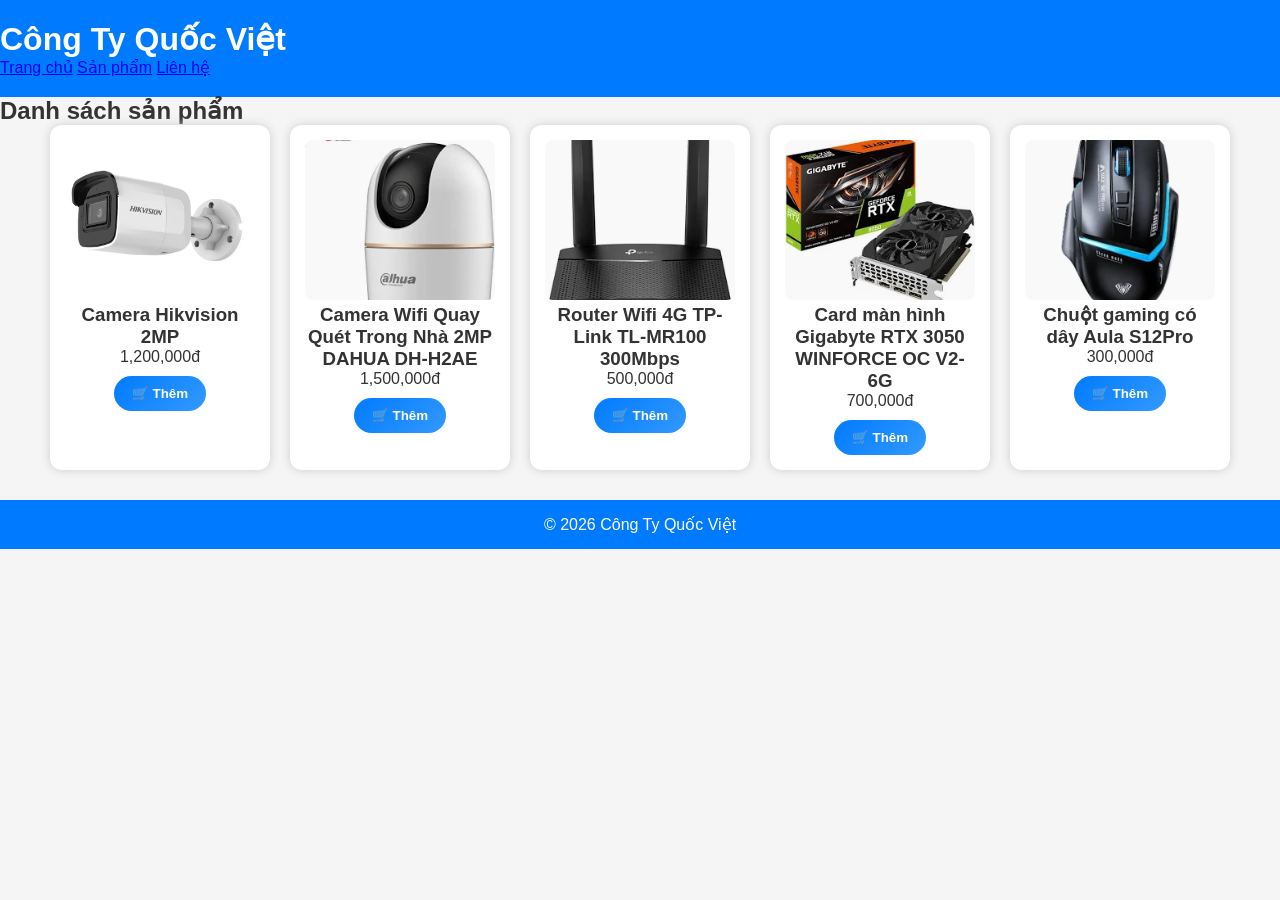
<file: Index.html>
<!DOCTYPE html>
<html lang="vi">
<head>
    <meta charset="UTF-8">
    <title>Công Ty Quốc Việt</title>
    <link rel="stylesheet" href="css/style.css">
</head>
<body onload="loadProducts()">

<header>
    <h1>Công Ty Quốc Việt</h1>
    <nav>
        <a href="#">Trang chủ</a>
        <a href="#">Sản phẩm</a>
        <a href="#">Liên hệ</a>
    </nav>
</header>

<section>
    <h2>Danh sách sản phẩm</h2>
    <div id="productList"></div>
</section>

<footer>
    <p>© 2026 Công Ty Quốc Việt</p>
</footer>

<script src="js/data.js"></script>
<script src="js/main.js"></script>
</body>
</html>
</file>
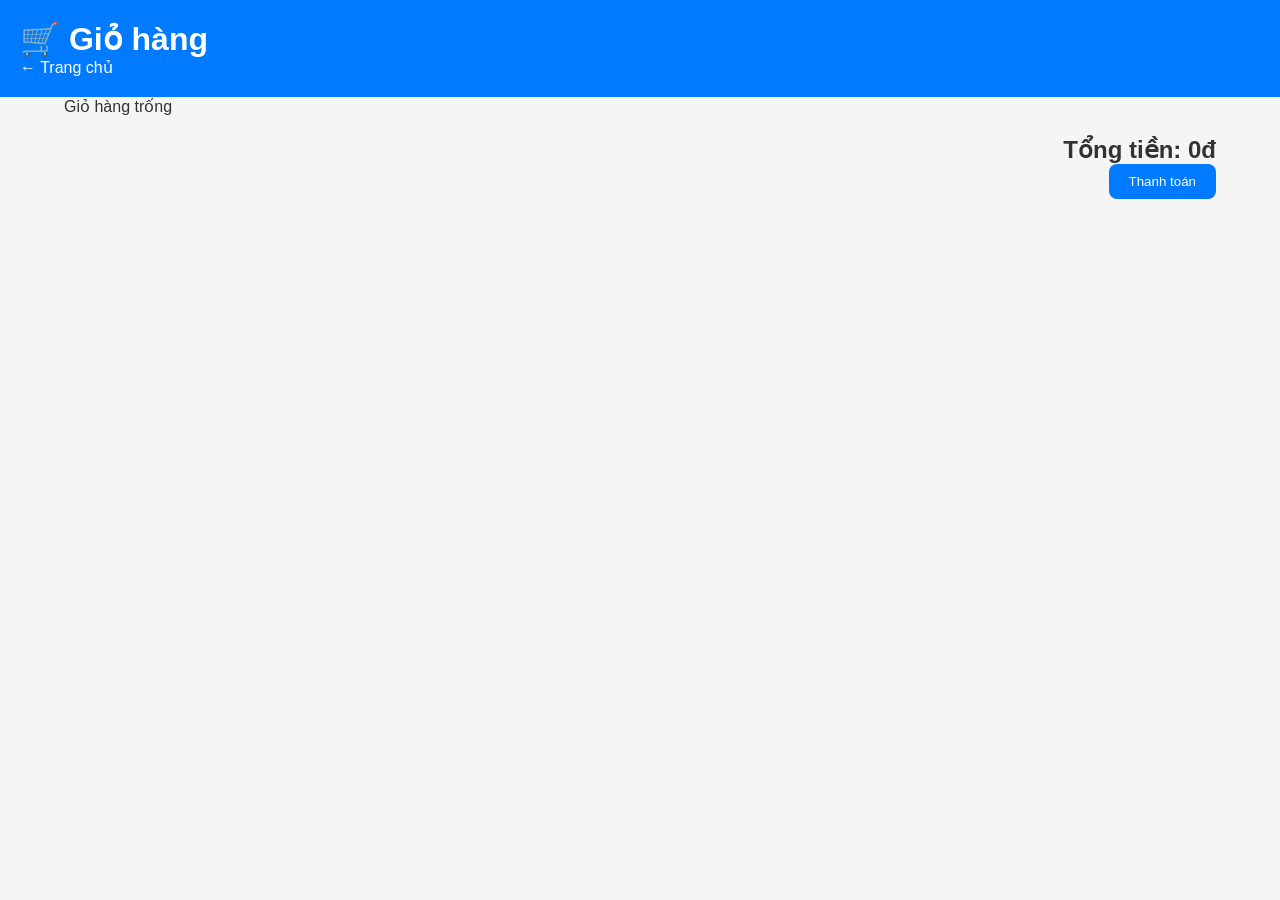
<file: cart.html>
<!<!DOCTYPE html>
<html lang="vi">
<head>
    <meta charset="UTF-8">
    <title>Giỏ hàng</title>
    <link rel="stylesheet" href="css/style.css">
</head>
<body onload="loadCart()">

<header class="cart-header">
    <h1>🛒 Giỏ hàng</h1>
    <a href="index.html">← Trang chủ</a>
</header>

<div class="container">

    <!-- DANH SÁCH -->
    <div id="cartList"></div>

    <!-- TỔNG TIỀN -->
    <div class="cart-summary">
        <h2>Tổng tiền: <span id="totalPrice">0đ</span></h2>
        <button onclick="checkout()">Thanh toán</button>
    </div>

</div>

<!-- SCRIPT (THỨ TỰ RẤT QUAN TRỌNG) -->
<script src="js/data.js"></script>
<script src="js/main.js"></script>
<script src="js/cart.js"></script>

</body>
</html>
</file>
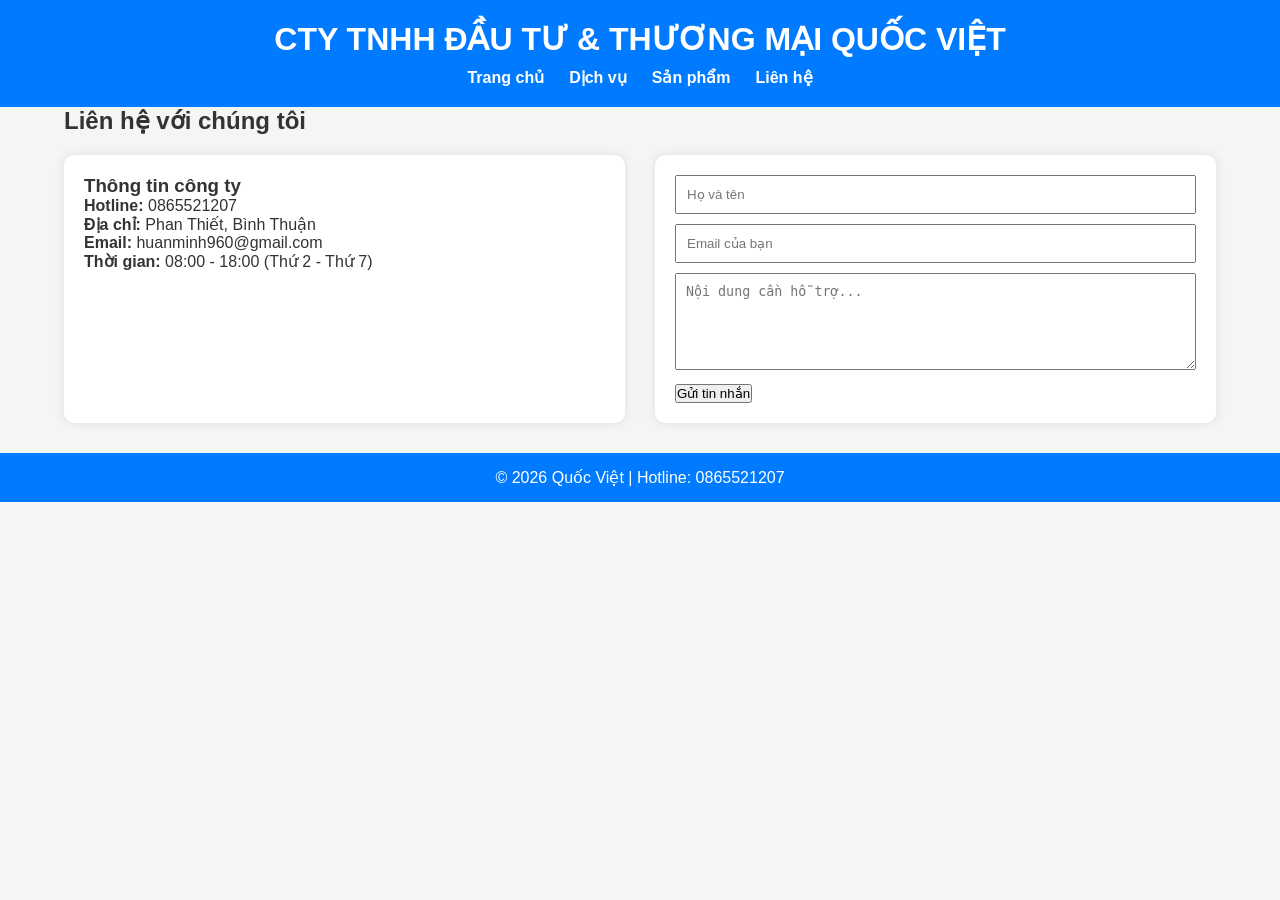
<file: contact.html>
<!DOCTYPE html>
<html lang="vi">
<head>
    <meta charset="UTF-8">
    <title>Liên hệ - Quốc Việt</title>
    <link rel="stylesheet" href="css/style.css">
</head>

<body>

<header>
    <div class="container header-box">
        <h1>CTY TNHH ĐẦU TƯ & THƯƠNG MẠI QUỐC VIỆT</h1>

        <nav class="menu">
            <a href="index.html">Trang chủ</a>
            <a href="service.html">Dịch vụ</a>
            <a href="product.html">Sản phẩm</a>
            <a href="contact.html">Liên hệ</a>
        </nav>
    </div>
</header>

<main class="container contact-page">
    <h2>Liên hệ với chúng tôi</h2>
    
    <div class="contact-wrapper">

        <!-- INFO -->
        <div class="contact-info">
            <h3>Thông tin công ty</h3>
            <p><strong>Hotline:</strong> 0865521207</p>
            <p><strong>Địa chỉ:</strong> Phan Thiết, Bình Thuận</p>
            <p><strong>Email:</strong> huanminh960@gmail.com</p>
            <p><strong>Thời gian:</strong> 08:00 - 18:00 (Thứ 2 - Thứ 7)</p>
        </div>

        <!-- FORM -->
        <div class="contact-form">
            <form onsubmit="return submitForm(event)">
                <input type="text" placeholder="Họ và tên" required>
                <input type="email" placeholder="Email của bạn" required>
                <textarea placeholder="Nội dung cần hỗ trợ..." rows="5" required></textarea>
                <button type="submit">Gửi tin nhắn</button>
            </form>
        </div>

    </div>
</main>

<footer>
    <div class="container">
        <p>© 2026 Quốc Việt | Hotline: 0865521207</p>
    </div>
</footer>

<!-- JS nhỏ cho form -->
<script id="z9g7xp">
function submitForm(e) {
    e.preventDefault();
    alert("Đã gửi thành công!");
}
</script>

</body>
</html>
</file>
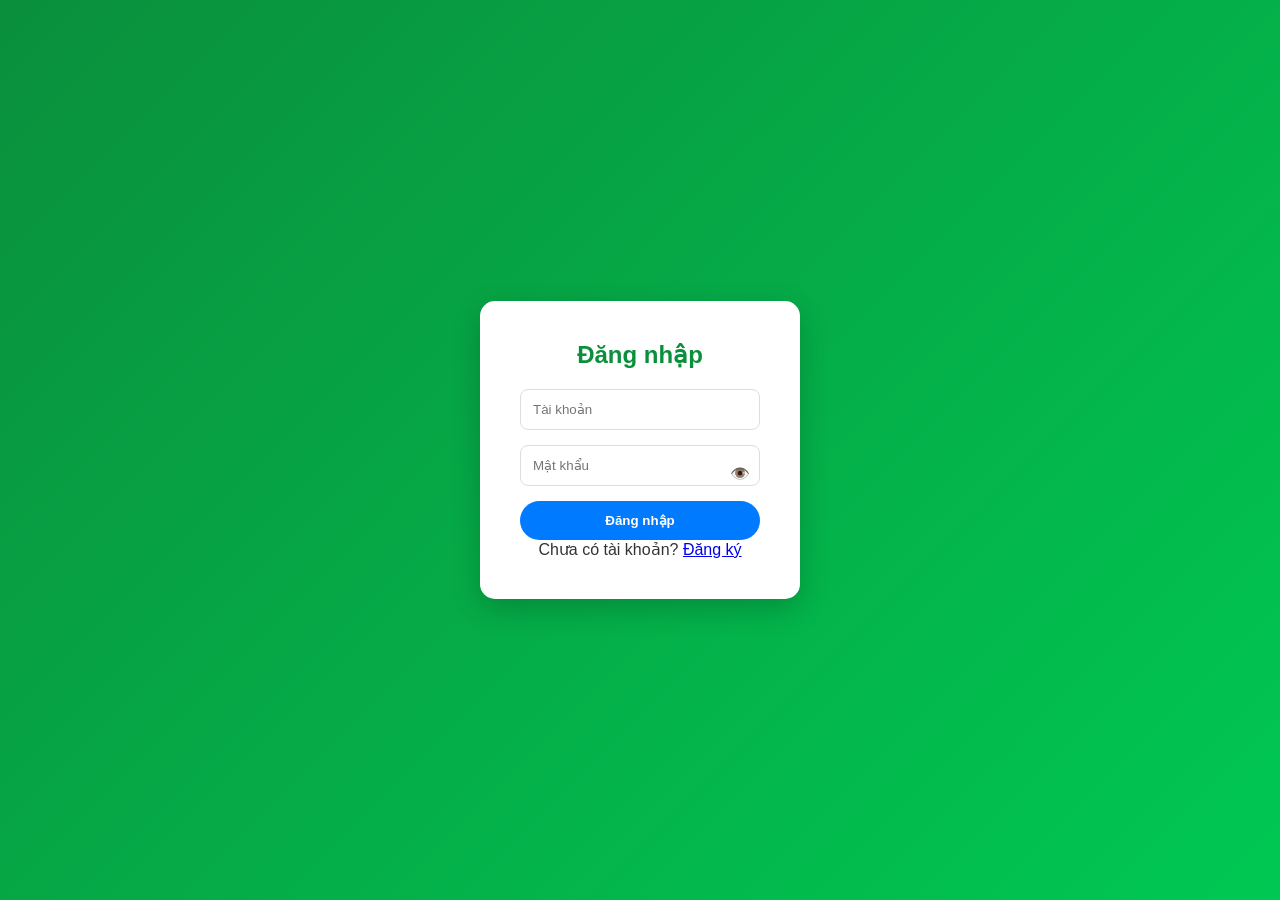
<file: login.html>
<!DOCTYPE html>
<html lang="vi">
<head>
    <meta charset="UTF-8">
    <title>Đăng nhập</title>
    <link rel="stylesheet" href="css/style.css">
</head>
<body class="auth-page">

<div class="auth-container">
    <h2>Đăng nhập</h2>

    <input id="loginUser" placeholder="Tài khoản">
    <div class="password-box">
    <input id="loginPass" type="password" placeholder="Mật khẩu">
    <span onclick="togglePass('loginPass')">👁️</span>
</div>
    <button onclick="login()" class="auth-btn">Đăng nhập</button><br>
<p>Chưa có tài khoản? 
    <a href="register.html">Đăng ký</a>
</p>
</div>

<script src="js/auth.js"></script>
</body>
</html>
</file>
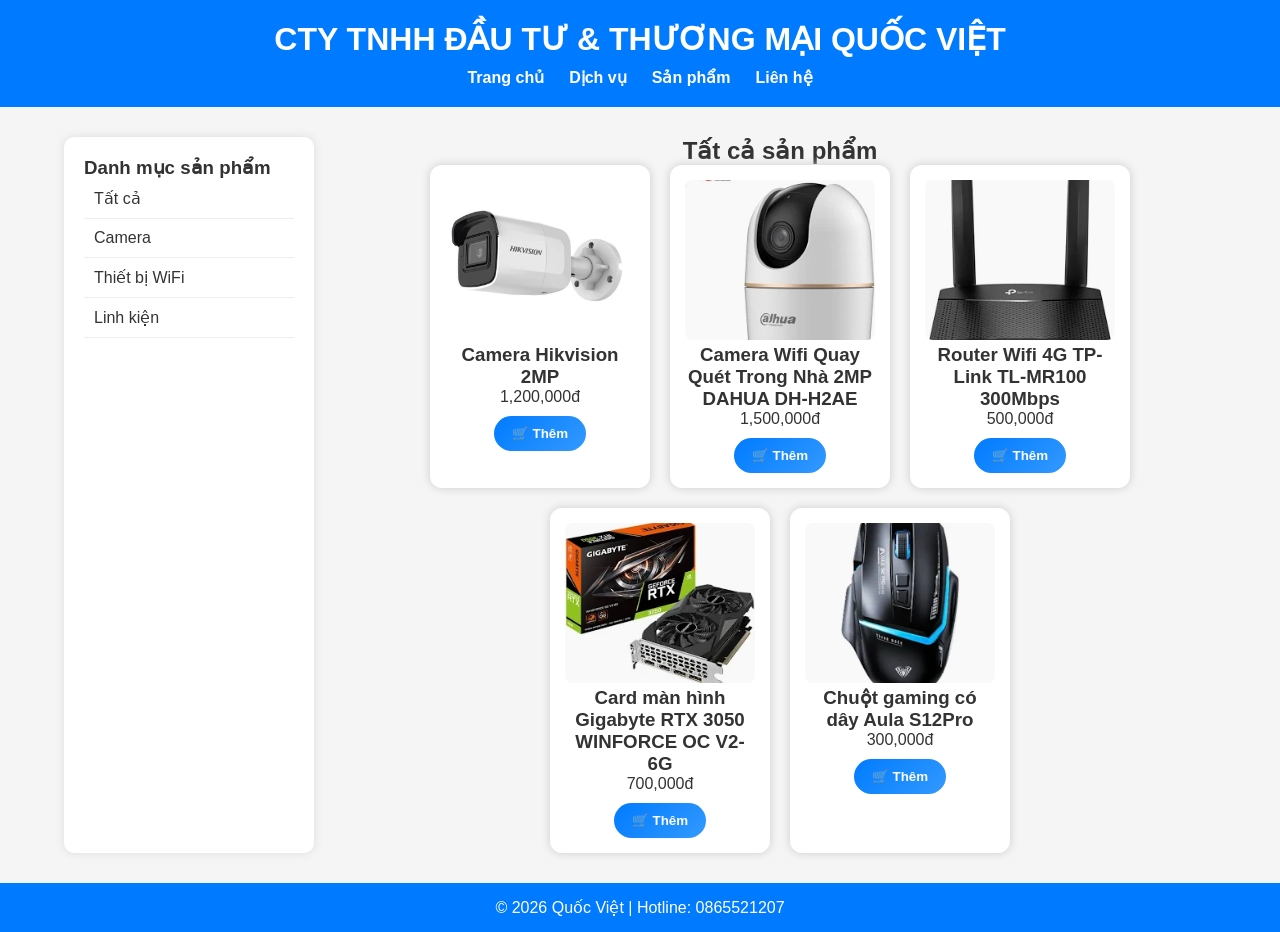
<file: product.html>
<!DOCTYPE html>
<html lang="vi">
<head>
    <meta charset="UTF-8">
    <title>Sản phẩm - Quốc Việt</title>
    <link rel="stylesheet" href="css/style.css">
</head>

<body onload="loadProducts()">

<header>
    <div class="container header-box">
        <h1>CTY TNHH ĐẦU TƯ & THƯƠNG MẠI QUỐC VIỆT</h1>

        <nav class="menu">
            <a href="index.html">Trang chủ</a>
            <a href="service.html">Dịch vụ</a>
            <a href="product.html">Sản phẩm</a>
            <a href="contact.html">Liên hệ</a>
        </nav>
    </div>
</header>

<div class="container product-page-layout">

    <!-- SIDEBAR -->
    <aside class="sidebar">
        <h3>Danh mục sản phẩm</h3>
        <ul>
           <li class="active" onclick="filterCategory('All', this)">Tất cả</li>
                <li onclick="filterCategory('Camera', this)">Camera</li>
                <li onclick="filterCategory('WiFi', this)">Thiết bị WiFi</li>
                <li onclick="filterCategory('Linh kiện', this)">Linh kiện</li>
        </ul>
    </aside>

    <!-- CONTENT -->
    <main class="main-content">
        <h2>Tất cả sản phẩm</h2>
        <div id="productList" class="product-grid"></div>
    </main>

</div>

<footer>
    <div class="container">
        <p>© 2026 Quốc Việt | Hotline: 0865521207</p>
    </div>
</footer>

<script src="js/data.js"></script>
<script src="js/main.js"></script>

</body>
</html>
</file>
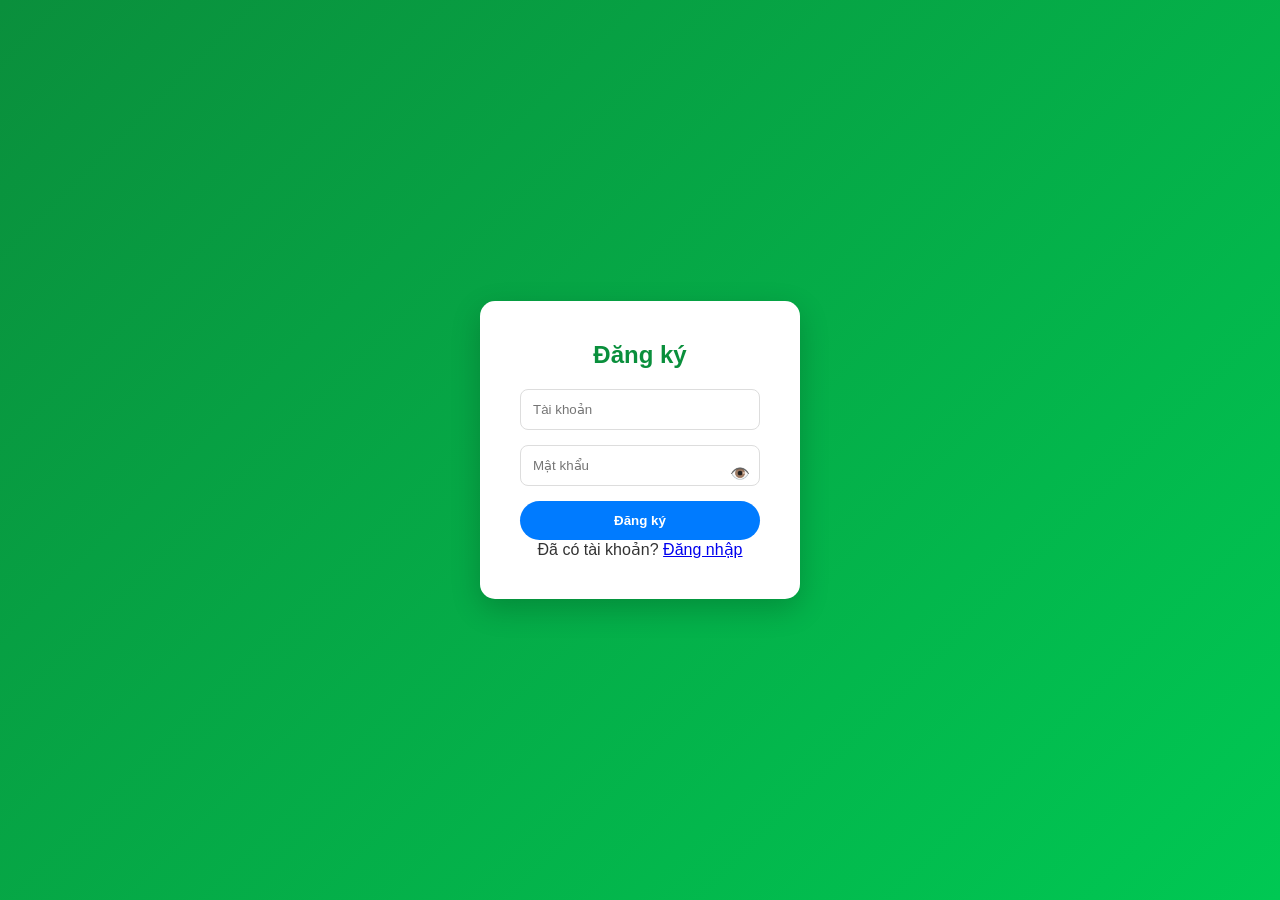
<file: register.html>
<!DOCTYPE html>
<html lang="vi">
<head>
    <meta charset="UTF-8">
    <title>Đăng ký</title>
    <link rel="stylesheet" href="css/style.css">
</head>
<body class="auth-page">

<div class="auth-container">
    <h2>Đăng ký</h2>

    <input id="regUser" placeholder="Tài khoản">
<div class="password-box">
    <input id="regPass" type="password" placeholder="Mật khẩu">
    <span onclick="togglePass('regPass')">👁️</span>
</div>
    <button onclick="register()" class="auth-btn">Đăng ký</button><br>
<p>Đã có tài khoản? 
    <a href="login.html">Đăng nhập</a>
</p>
</div>

<script src="js/auth.js"></script>
</body>
</html>
</file>
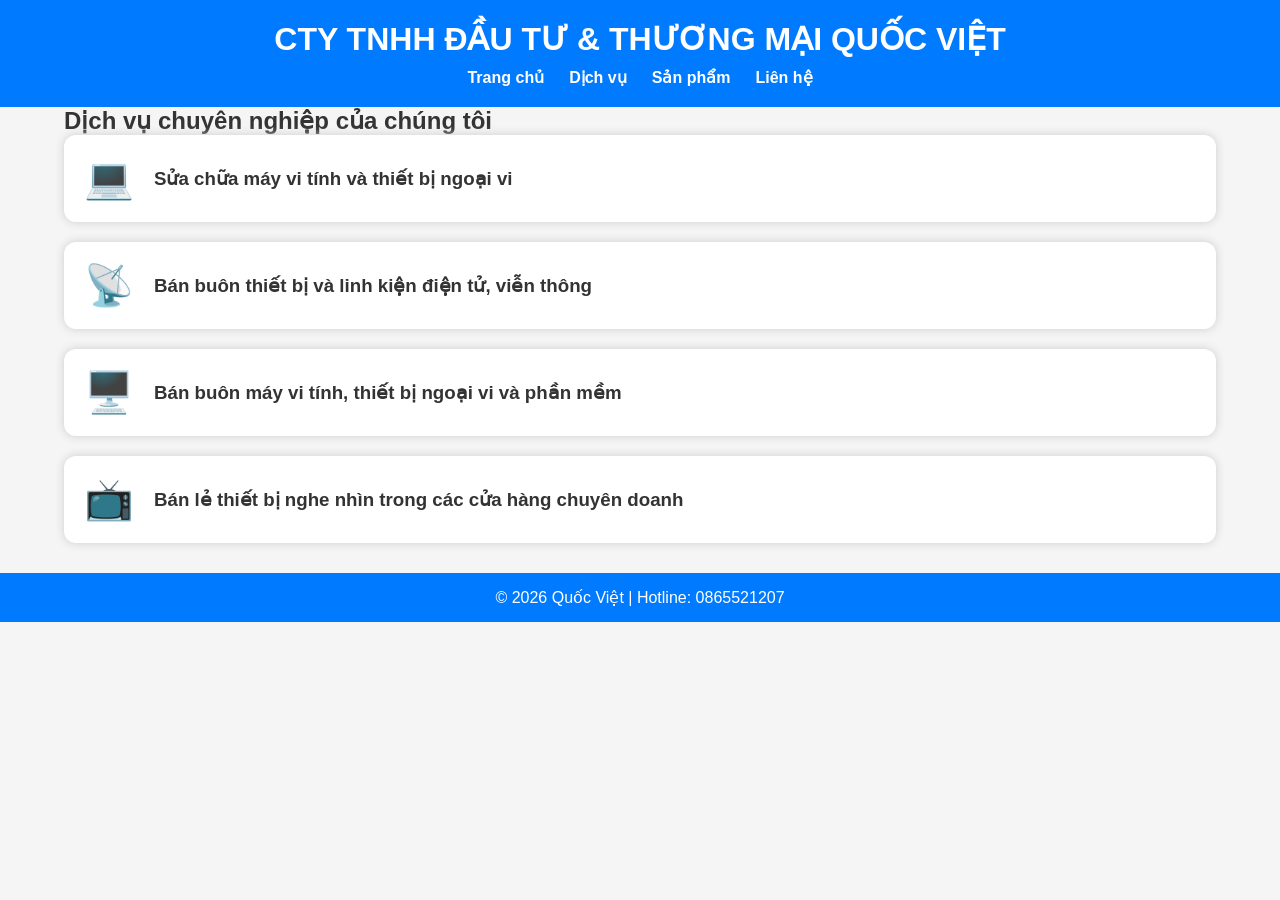
<file: service.html>
<!DOCTYPE html>
<html lang="vi">
<head>
    <meta charset="UTF-8">
    <title>Dịch vụ - Quốc Việt</title>
    <link rel="stylesheet" href="css/style.css">
</head>
<body>

<header>
    <div class="container header-box">
        <h1>CTY TNHH ĐẦU TƯ & THƯƠNG MẠI QUỐC VIỆT</h1>

        <nav class="menu">
            <a href="index.html">Trang chủ</a>
            <a href="service.html">Dịch vụ</a>
            <a href="product.html">Sản phẩm</a>
            <a href="contact.html">Liên hệ</a>
        </nav>
    </div>
</header>

<main class="container service-page">
    <h2>Dịch vụ chuyên nghiệp của chúng tôi</h2>

    <div class="service-detail-list">

        <div class="service-item">
            <div class="service-img">💻</div>
            <div>
                <h3>Sửa chữa máy vi tính và thiết bị ngoại vi</h3>
            </div>
        </div>

        <div class="service-item">
            <div class="service-img">📡</div>
            <div>
                <h3>Bán buôn thiết bị và linh kiện điện tử, viễn thông</h3>
            </div>
        </div>

        <div class="service-item">
            <div class="service-img">🖥️</div>
            <div>
                <h3>Bán buôn máy vi tính, thiết bị ngoại vi và phần mềm</h3>
            </div>
        </div>

        <div class="service-item">
            <div class="service-img">📺</div>
            <div>
                <h3>Bán lẻ thiết bị nghe nhìn trong các cửa hàng chuyên doanh</h3>
            </div>
        </div>

    </div>
</main>
<footer>
    <div class="container">
        <p>© 2026 Quốc Việt | Hotline: 0865521207</p>
    </div>
</footer>

</body>
</html>
</file>
<file: css/style.css>
/* RESET */
* {
    box-sizing: border-box;
    margin: 0;
    padding: 0;
}

body {
    font-family: Arial, sans-serif;
    background: #f5f5f5;
    color: #333;
}

/* CONTAINER */
.container {
    width: 90%;
    max-width: 1200px;
    margin: auto;
}

/* HEADER */
header {
    background: #0a8f3c;
    color: white;
    padding: 20px 0;
}

.header-box {
    display: flex;
    flex-direction: column;
    align-items: center;
}

/* MENU */
.menu {
    display: flex;
    gap: 25px;
    margin-top: 10px;
}

.menu a {
    color: white;
    text-decoration: none;
    font-weight: bold;
    position: relative;
}

.menu a::after {
    content: "";
    position: absolute;
    bottom: -4px;
    left: 0;
    width: 0;
    height: 2px;
    background: white;
    transition: 0.3s;
}

.menu a:hover::after {
    width: 100%;
}

/* ===== HERO ===== */
.hero {
    padding: 30px 0;
}

.hero-wrapper {
    display: flex;
    gap: 20px;
    flex-wrap: wrap;
}

/* DANH MỤC */
.category {
    width: 220px;
    background: white;
    padding: 15px;
    border-radius: 10px;
    box-shadow: 0 0 10px #ddd;
}

.category h3 {
    margin-bottom: 10px;
}

.category ul {
    list-style: none;
}

.category li {
    padding: 10px;
    border-bottom: 1px solid #eee;
    cursor: pointer;
    transition: 0.3s;
}

/* hover */
.category li:hover {
    background: #f0f0f0;
    color: #0a8f3c;
}

/* active */
.category li.active {
    background: #0a8f3c;
    color: white;
    font-weight: bold;
}

/* KHUNG PHẢI */
.hero-main {
    flex: 1;
    display: flex;
    justify-content: space-between;
    align-items: center;
    background: white;
    padding: 20px;
    border-radius: 10px;
    box-shadow: 0 0 10px #ddd;
}

/* TEXT */
.hero-text h2 {
    margin-bottom: 10px;
}

.hero-text button {
    margin-top: 10px;
    padding: 10px 20px;
    background: #0a8f3c;
    color: white;
    border: none;
    border-radius: 5px;
    cursor: pointer;
}

.hero-text button:hover {
    background: #08732f;
}

/* ẢNH */
.hero-img img {
    width: 420px;
    max-width: 100%;
    height: 280px;
    object-fit: cover;
    border-radius: 10px;
}

/* ===== SERVICES ===== */
.services {
    padding: 40px 0;
}

.services h2 {
    text-align: center;
    margin-bottom: 20px;
}

/* FIX lỗi mất layout */
.service-detail-list {
    display: flex;
    flex-direction: column;
    gap: 20px;
}

/* item */
.service-item {
    display: flex;
    align-items: center;
    gap: 20px;
    background: white;
    padding: 20px;
    border-radius: 12px;
    box-shadow: 0 0 10px #ccc;
    transition: 0.3s;
}

/* hover mượt */
.service-item:hover {
    transform: translateY(-5px);
    box-shadow: 0 5px 20px rgba(0,0,0,0.15);
}

.service-img {
    font-size: 40px;
}

/* ===== PRODUCTS ===== */
.products {
    padding: 40px 0;
}

.products h2 {
    text-align: center;
    margin-bottom: 20px;
}

#productList {
    display: flex;
    gap: 20px;
    flex-wrap: wrap;
    justify-content: center;
}

/* CARD */
.product {
    background: white;
    width: 220px;
    padding: 15px;
    border-radius: 12px;
    text-align: center;
    box-shadow: 0 0 10px #ccc;
    transition: 0.3s;
}

.product:hover {
    transform: translateY(-5px);
}

.product img {
    width: 100%;
    height: 160px;
    object-fit: cover;
    border-radius: 8px;
}

/* ===== PRODUCT PAGE FIX ===== */
.product-page-layout {
    display: flex;
    gap: 30px;
    margin-top: 30px;
}

/* sidebar đẹp lại */
.sidebar {
    width: 250px;
    background: white;
    padding: 20px;
    border-radius: 10px;
    box-shadow: 0 0 10px #ddd;
}

.sidebar ul {
    list-style: none;
}

.sidebar li {
    padding: 10px;
    cursor: pointer;
    border-bottom: 1px solid #eee;
}

.sidebar li:hover {
    background: #f0f0f0;
}

/* main */
.main-content {
    flex: 1;
}

.main-content h2 {
    text-align: center;
}

/* ===== CONTACT ===== */
.contact-wrapper {
    display: flex;
    gap: 30px;
    margin-top: 20px;
}

.contact-info,
.contact-form {
    flex: 1;
    background: white;
    padding: 20px;
    border-radius: 10px;
    box-shadow: 0 0 10px #ddd;
}

.contact-form input,
.contact-form textarea {
    width: 100%;
    padding: 10px;
    margin-bottom: 10px;
}

/* ===== FOOTER ===== */
footer {
    background: #0a8f3c;
    color: white;
    text-align: center;
    padding: 15px;
    margin-top: 30px;
}

/* ===== RESPONSIVE ===== */
@media (max-width: 768px) {
    .hero-wrapper {
        flex-direction: column;
    }

    .category {
        width: 100%;
    }

    .hero-main {
        flex-direction: column;
        text-align: center;
    }

    .hero-img img {
        width: 100%;
        height: auto;
    }

    .contact-wrapper {
        flex-direction: column;
    }

    .product-page-layout {
        flex-direction: column;
    }
}
.header-nav-search {
    display: flex;
    align-items: center;
    gap: 25px;
    margin-top: 12px;
}

/* Ô tìm kiếm đẹp hơn */
.search-box {
    display: flex;
    align-items: center;
    background: white;
    border-radius: 30px;
    overflow: hidden;
    padding: 3px;
    box-shadow: 0 2px 8px rgba(0,0,0,0.15);
}

.search-box input {
    border: none;
    outline: none;
    padding: 10px 15px;
    width: 220px;
    font-size: 14px;
    border-radius: 30px;
}

.search-box button {
    border: none;
    background: #086d2d;
    color: white;
    padding: 10px 16px;
    border-radius: 50%;
    cursor: pointer;
    transition: 0.3s;
}

.search-box button:hover {
    background: #054d1f;
    transform: scale(1.05);
}
/* DETAIL */
.detail-box {
    display: flex;
    gap: 30px;
    padding: 30px;
}

.detail-box img {
    width: 300px;
    border-radius: 10px;
}

/* CART */
.cart-item {
    display: flex;
    gap: 15px;
    background: white;
    padding: 10px;
    margin: 10px;
    border-radius: 10px;
}

.cart-item img {
    width: 80px;
}

/* CART COUNT */
#cartCount {
    background: red;
    color: white;
    padding: 2px 8px;
    border-radius: 50%;
}
/* GIỎ HÀNG FLOAT */
.cart-btn {
    position: fixed;
    right: 20px;
    bottom: 140px; /* cao hơn nút gọi */
    background: red;
    color: white;
    padding: 12px 14px;
    border-radius: 50%;
    font-size: 18px;
    cursor: pointer;
    box-shadow: 0 4px 10px rgba(0,0,0,0.3);
    z-index: 999;
    transition: 0.3s;
}

.cart-btn:hover {
    transform: scale(1.1);
}
/* DETAIL INFO */
.detail-info {
    display: flex;
    flex-direction: column;
    gap: 10px;
}

/* mô tả */
.detail-info .desc {
    color: #555;
    line-height: 1.5;
}

/* giá */
.detail-info .price {
    color: #e60023;
    font-size: 20px;
    font-weight: bold;
}

/* nút thêm giỏ (xịn hơn) */
.add-cart-btn {
    margin-top: 10px;
    padding: 10px 18px;
    border: none;
    border-radius: 25px;
    background: linear-gradient(135deg, #0a8f3c, #0ccf5f);
    color: white;
    font-weight: bold;
    cursor: pointer;
    transition: 0.3s;
}

/* hover */
.add-cart-btn:hover {
    transform: scale(1.08);
    box-shadow: 0 5px 15px rgba(0,0,0,0.3);
}

/* click */
.add-cart-btn:active {
    transform: scale(0.95);
}
.auth-box {
    display: flex;
    gap: 10px;
}

.auth-box button {
    background: white;
    color: #0a8f3c;
    border: none;
    padding: 8px 14px;
    border-radius: 20px;
    font-weight: bold;
    cursor: pointer;
    transition: 0.3s;
}

.auth-box button:hover {
    background: #0a8f3c;
    color: white;
    transform: scale(1.05);
}
/* ===== AUTH PAGE ===== */
.auth-page {
    background: linear-gradient(135deg, #0a8f3c, #00c853);
    height: 100vh;
    display: flex;
    justify-content: center;
    align-items: center;
}

/* BOX */
.auth-container {
    background: white;
    padding: 40px;
    border-radius: 15px;
    width: 320px;
    text-align: center;
    box-shadow: 0 10px 30px rgba(0,0,0,0.2);
    animation: fadeIn 0.6s ease;
}

/* TITLE */
.auth-container h2 {
    margin-bottom: 20px;
    color: #0a8f3c;
}

/* INPUT */
.auth-container input {
    width: 100%;
    padding: 12px;
    margin-bottom: 15px;
    border: 1px solid #ddd;
    border-radius: 8px;
    outline: none;
    transition: 0.3s;
}

.auth-container input:focus {
    border-color: #0a8f3c;
    box-shadow: 0 0 5px rgba(10,143,60,0.3);
}

/* BUTTON */
.auth-btn {
    width: 100%;
    padding: 12px;
    background: #0a8f3c;
    color: white;
    border: none;
    border-radius: 25px;
    font-weight: bold;
    cursor: pointer;
    transition: 0.3s;
}

/* hover xịn */
.auth-btn:hover {
    background: #08732f;
    transform: scale(1.05);
    box-shadow: 0 5px 15px rgba(0,0,0,0.3);
}

/* animation */
@keyframes fadeIn {
    from {
        opacity: 0;
        transform: translateY(30px);
    }
    to {
        opacity: 1;
        transform: translateY(0);
    }
}
.password-box {
    position: relative;
}

.password-box span {
    position: absolute;
    right: 10px;
    top: 50%;
    transform: translateY(-50%);
    cursor: pointer;
}
/* HEADER */
.cart-header {
    background: #0a8f3c;
    color: white;
    padding: 20px;
}

.cart-header a {
    color: white;
    text-decoration: none;
}

/* ITEM */
.cart-item {
    display: flex;
    align-items: center;
    justify-content: space-between;
    background: white;
    margin: 15px 0;
    padding: 15px;
    border-radius: 12px;
    box-shadow: 0 5px 15px rgba(0,0,0,0.1);
}

/* LEFT */
.cart-left {
    display: flex;
    gap: 15px;
    align-items: center;
}

.cart-left img {
    width: 80px;
    border-radius: 8px;
}

/* INFO */
.cart-info h3 {
    margin-bottom: 5px;
}

/* RIGHT */
.cart-right {
    text-align: right;
}

/* QUANTITY */
.qty-btn {
    padding: 5px 10px;
    margin: 0 5px;
    border: none;
    background: #0a8f3c;
    color: white;
    cursor: pointer;
    border-radius: 5px;
}

/* DELETE */
.delete-btn {
    margin-top: 5px;
    background: red;
    color: white;
    border: none;
    padding: 5px 10px;
    cursor: pointer;
    border-radius: 5px;
}

/* SUMMARY */
.cart-summary {
    margin-top: 20px;
    text-align: right;
}

.cart-summary button {
    padding: 10px 20px;
    background: #0a8f3c;
    color: white;
    border: none;
    border-radius: 8px;
    cursor: pointer;
}
.zalo-btn {
    position: fixed;
    bottom: 20px;
    right: 20px;
    width: 55px;
    height: 55px;
    background: white;
    border-radius: 50%;
    display: flex;
    align-items: center;
    justify-content: center;
    box-shadow: 0 5px 15px rgba(0,0,0,0.2);
    transition: 0.3s;
}

.zalo-btn img {
    width: 30px;
}

.zalo-btn:hover {
    transform: scale(1.1);
}
@keyframes ring {
    0% { transform: rotate(0); }
    25% { transform: rotate(10deg); }
    50% { transform: rotate(-10deg); }
    75% { transform: rotate(10deg); }
    100% { transform: rotate(0); }
}

.zalo-btn {
    animation: ring 2s infinite;
}
/* ===== MÀU CHỦ ĐẠO ===== */
:root {
    --main: #007bff;
    --main-dark: #0056b3;
    --main-light: #3399ff;
}

/* HEADER */
header {
    background: var(--main);
}

/* MENU hover */
.menu a::after {
    background: white;
}

/* CATEGORY ACTIVE */
.category li.active {
    background: var(--main);
}

/* HERO BUTTON */
.hero-text button {
    background: var(--main);
}

.hero-text button:hover {
    background: var(--main-dark);
}

/* SEARCH BUTTON */
.search-box button {
    background: var(--main-dark);
}

.search-box button:hover {
    background: #003f8a;
}

/* ADD CART BUTTON */
.add-cart-btn {
    background: linear-gradient(135deg, var(--main), var(--main-light));
}

/* AUTH BUTTON */
.auth-btn {
    background: var(--main);
}

.auth-btn:hover {
    background: var(--main-dark);
}

/* AUTH HEADER BUTTON */
.auth-box button {
    color: var(--main);
}

.auth-box button:hover {
    background: var(--main);
}

/* FOOTER */
footer {
    background: var(--main);
}

/* CART HEADER */
.cart-header {
    background: var(--main);
}

/* QTY BUTTON */
.qty-btn {
    background: var(--main);
}

/* CART SUMMARY */
.cart-summary button {
    background: var(--main);
}

/* ===== GIỮ NGUYÊN HIỆU ỨNG + THÊM XỊN ===== */

/* PRODUCT hover mạnh hơn */
.product:hover {
    transform: translateY(-8px) scale(1.03);
    box-shadow: 0 10px 25px rgba(0,0,0,0.2);
}

/* SERVICE hover mạnh hơn */
.service-item:hover {
    transform: translateY(-8px) scale(1.02);
}

/* BUTTON hover mượt hơn */
button {
    transition: all 0.3s ease;
}

/* CART FLOAT */
.cart-btn {
    background: var(--main);
}

.cart-btn:hover {
    transform: scale(1.15);
}

/* ZALO BTN (giữ nguyên + rung) */
@keyframes ring {
    0% { transform: rotate(0); }
    25% { transform: rotate(10deg); }
    50% { transform: rotate(-10deg); }
    75% { transform: rotate(10deg); }
    100% { transform: rotate(0); }
}

.zalo-btn {
    animation: ring 2s infinite;
}
</file>
